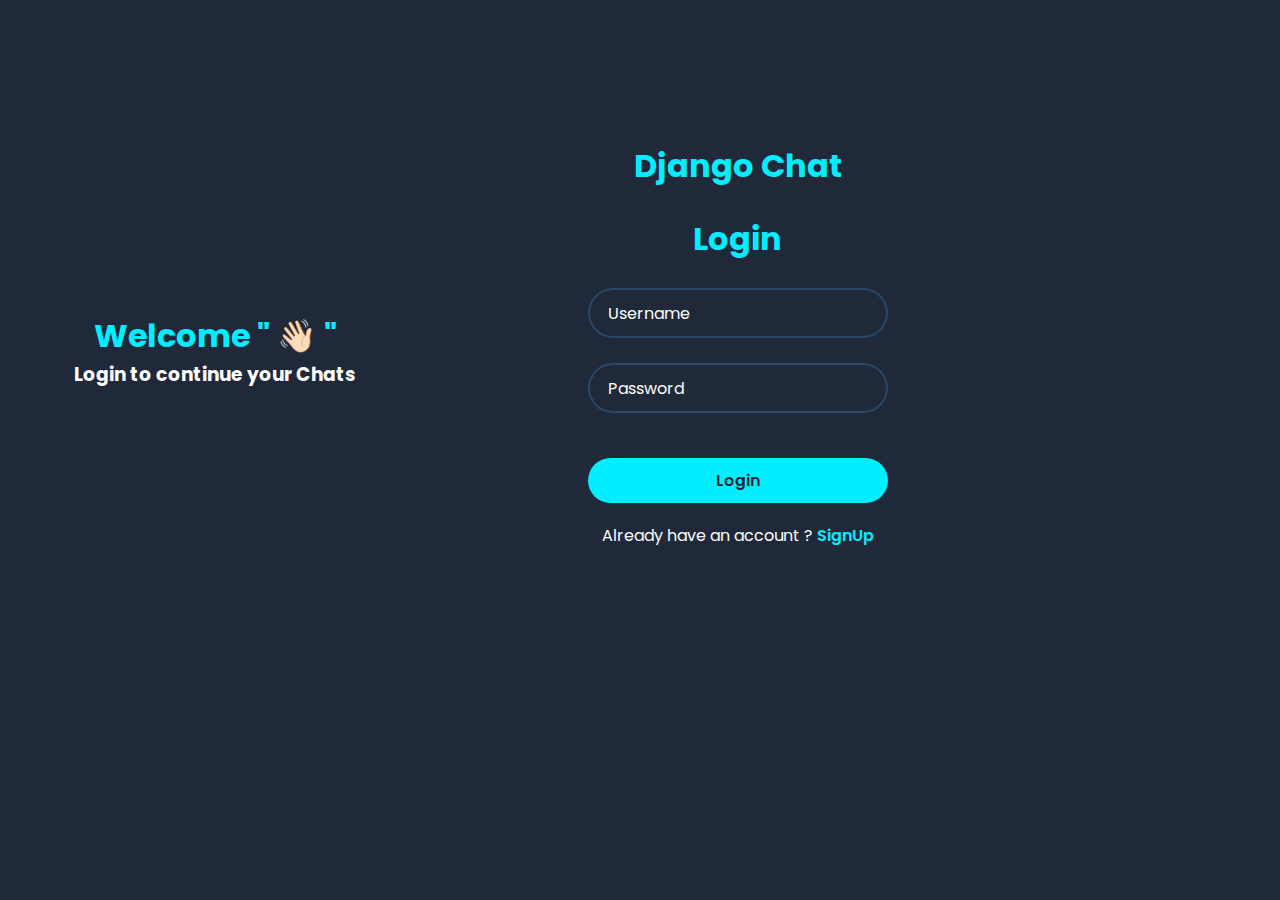
<file: Chat/Login.html>
<!DOCTYPE html>
<html lang="en">
<head>
    <meta charset="UTF-8">
    <meta http-equiv="X-UA-Compatible" content="IE=edge">
    <meta name="viewport" content="width=device-width, initial-scale=1.0">
    <title>Animated Login Form using HTML CSS Only | Codehal</title>
<style>
   @import url('https://fonts.googleapis.com/css2?family=Poppins:wght@300;400;500;600;700;800;900&display=swap');
* {
    margin: 0;
    padding: 0;
    box-sizing: border-box;
    font-family: 'Poppins', sans-serif;
}
body {
    display: flex;
    justify-content: center;
    align-items: center;
    min-height: 100vh;
    background: #1f293a;
}
.container {
   /* position: relative;
    width: 256px;
    height: 256px;
    display: flex;
    justify-content: center;
    align-items: center;
    */
    position: absolute;
    top: 30%;
    right: 38%; /* Adjust this value as needed */
    transform: translateY(-50%);
    width: 256px;
    height: 256px; /* Adjust the width as needed */


}

@keyframes animateBlink {
    0% {
        background: #0ef;
    }
    25% {
        background: #2c4766;
    }
}
.login-box {
    position: absolute;
    width: 400px;
}
.login-box form {
    width: 100%;
    padding: 0 50px;
}
h2 , h1{
    font-size: 2em;
    color: #0ef;
    text-align: center;
}
.input-box {
    position: relative;
    margin: 25px 0;
}
.input-box input {
    width: 100%;
    height: 50px;
    background: transparent;
    border: 2px solid #2c4766;
    outline: none;
    border-radius: 40px;
    font-size: 1em;
    color: #fff;
    padding: 0 20px;
    transition: .5s ease;
}
.input-box input:focus,
.input-box input:valid {
    border-color: #0ef;
}
.input-box label {
    position: absolute;
    top: 50%;
    left: 20px;
    transform: translateY(-50%);
    font-size: 1em;
    color: #fff;
    pointer-events: none;
    transition: .5s ease;
}
.input-box input:focus~label,
.input-box input:valid~label {
    top: 1px;
    font-size: .8em;
    background: #1f293a;
    padding: 0 6px;
    color: #0ef;
}
.forgot-pass {
    margin: -15px 0 10px;
    text-align: center;
}
.forgot-pass a {
    font-size: .85em;
    color: #fff;
    text-decoration: none;
}
.forgot-pass a:hover {
    text-decoration: underline;
}
.btn {
    width: 100%;
    height: 45px;
    background: #0ef;
    border: none;
    outline: none;
    border-radius: 40px;
    cursor: pointer;
    font-size: 1em;
    color: #1f293a;
    font-weight: 600;
}
.signup-link {
    margin: 20px 0 10px;
    text-align: center;
}
.signup-link a {
    font-size: 1em;
    color: #0ef;
    text-decoration: none;
    font-weight: 600;
}
.signup-link a:hover {
    text-decoration: underline;
}
.Welcome {
    margin-left: -850px;
    margin-top: -200px;
    color: white;
}
.Have-account{
    color: white;
}
</style>
</head>
<body>
    <div class="Welcome">
        <h1>Welcome " 👋🏻 " </h1>
        <h3>Login to continue your Chats</h3>
        
        
        </div>
    <div class="container">
        <div class="login-box">
            <h1>Django Chat </h1><br>
            <h2>Login</h2>
            <form action="#">
                <div class="input-box">
                    <input type="text" required>
                    <label>Username</label>
                </div>
                <div class="input-box">
                    <input type="password" required>
                    <label>Password</label>
                </div>
               <div class="forgot-pass">
                    <a href="#"></a> <br>
                </div>
                <button type="submit" class="btn" onclick="window.location.href='index.html'">Login</button>
                <div class="signup-link">
                    <p class="Have-account">Already have an account ? 
                        <a href="SignUp.html">SignUp</a></p>
                </div>
            </form>
        </div>
        </div>
    </body>
    </html>
</file>
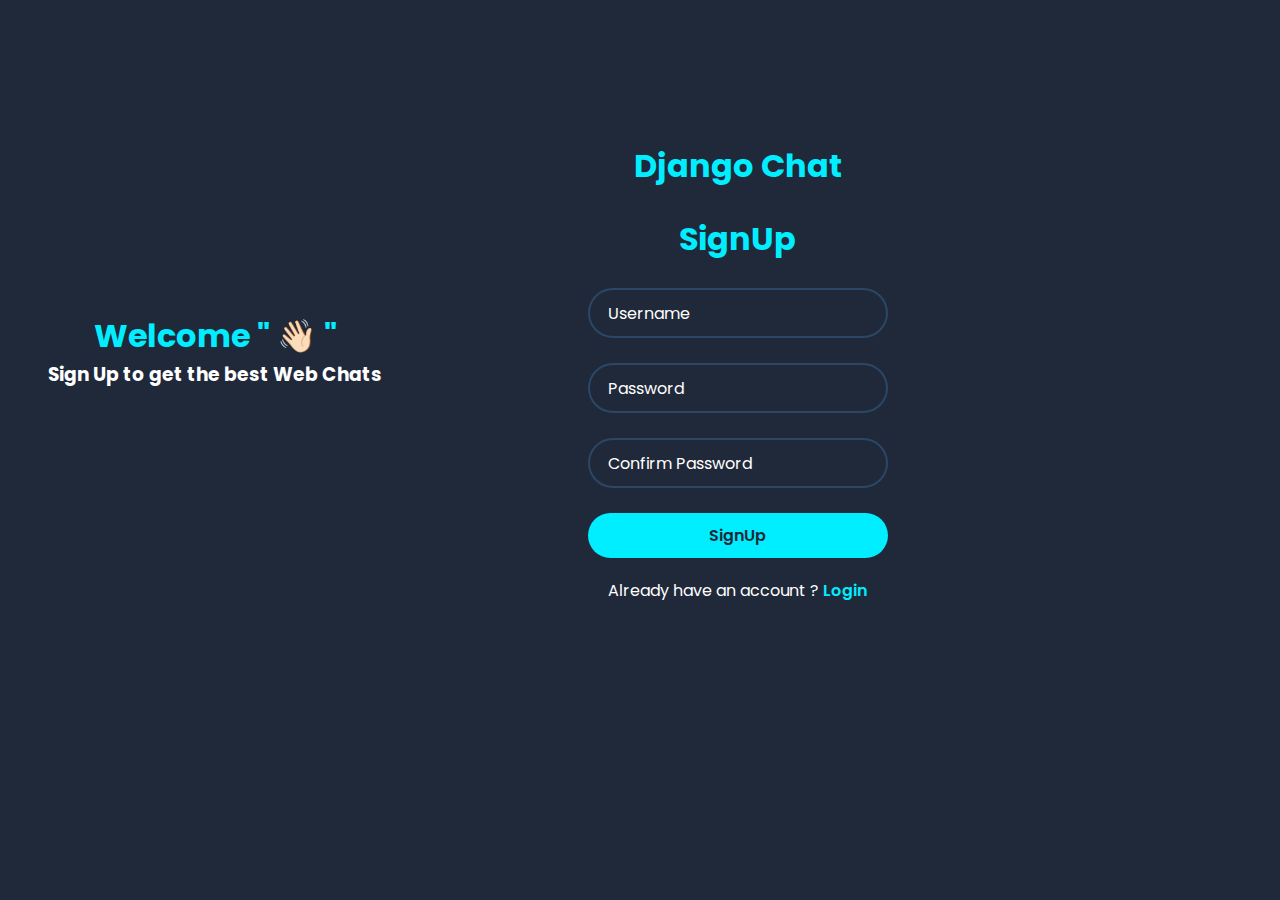
<file: Chat/SignUp.html>
<!DOCTYPE html>
<html lang="en">
<head>
    <meta charset="UTF-8">
    <meta http-equiv="X-UA-Compatible" content="IE=edge">
    <meta name="viewport" content="width=device-width, initial-scale=1.0">
    <title>SignUp</title>
<style>
   @import url('https://fonts.googleapis.com/css2?family=Poppins:wght@300;400;500;600;700;800;900&display=swap');
* {
    margin: 0;
    padding: 0;
    box-sizing: border-box;
    font-family: 'Poppins', sans-serif;
}
body {
    display: flex;
    justify-content: center;
    align-items: center;
    min-height: 100vh;
    background: #1f293a;
}
.container {
   /* position: relative;
    width: 256px;
    height: 256px;
    display: flex;
    justify-content: center;
    align-items: center;
    */
    position: absolute;
    top: 30%;
    right: 38%; /* Adjust this value as needed */
    transform: translateY(-50%);
    width: 256px;
    height: 256px; /* Adjust the width as needed */


}

@keyframes animateBlink {
    0% {
        background: #0ef;
    }
    25% {
        background: #2c4766;
    }
}
.signup-box {
    position: absolute;
    width: 400px;
}
.signup-box form {
    width: 100%;
    padding: 0 50px;
}
h2 , h1{
    font-size: 2em;
    color: #0ef;
    text-align: center;
}
.input-box {
    position: relative;
    margin: 25px 0;
}
.input-box input {
    width: 100%;
    height: 50px;
    background: transparent;
    border: 2px solid #2c4766;
    outline: none;
    border-radius: 40px;
    font-size: 1em;
    color: #fff;
    padding: 0 20px;
    transition: .5s ease;
}
.input-box input:focus,
.input-box input:valid {
    border-color: #0ef;
}
.input-box label {
    position: absolute;
    top: 50%;
    left: 20px;
    transform: translateY(-50%);
    font-size: 1em;
    color: #fff;
    pointer-events: none;
    transition: .5s ease;
}
.input-box input:focus~label,
.input-box input:valid~label {
    top: 1px;
    font-size: .8em;
    background: #1f293a;
    padding: 0 6px;
    color: #0ef;
}

.btn {
    width: 100%;
    height: 45px;
    background: #0ef;
    border: none;
    outline: none;
    border-radius: 40px;
    cursor: pointer;
    font-size: 1em;
    color: #1f293a;
    font-weight: 600;
}
.signup-link {
    margin: 20px 0 10px;
    text-align: center;
}
.signup-link a {
    font-size: 1em;
    color: #0ef;
    text-decoration: none;
    font-weight: 600;
}
.signup-link a:hover {
    text-decoration: underline;
}
.Welcome {
    margin-left: -850px;
    margin-top: -200px;
    color: white;
}
.Have-account{
    color: white;
}
</style>
</head>
<body>
    <div class="Welcome">
    <h1>Welcome  " 👋🏻 " </h1>
    <h3>Sign Up to get the best Web Chats</h3>
    
    
    </div>
    <div class="container">
        <div class="signup-box">
            <h1>Django Chat </h1><br>
            <h2>SignUp</h2>
            <form action="#">
                <div class="input-box">
                    <input type="text" required>
                    <label>Username</label>
                </div>
                
                
                <div class="input-box">
                    <input type="password" required>
                    <label>Password</label>
                </div>
                <div class="input-box">
                    <input type="password" required>
                    <label>Confirm Password</label>
                </div>
                
                
                <button type="submit" class="btn">SignUp</button>
                <div class="signup-link">
                    <p class="Have-account">Already have an account ? 
                    <a href="Login.html">Login</a></p>
                </div>
            </form>
        </div>
        </div>
    </body>
    </html>
</file>
